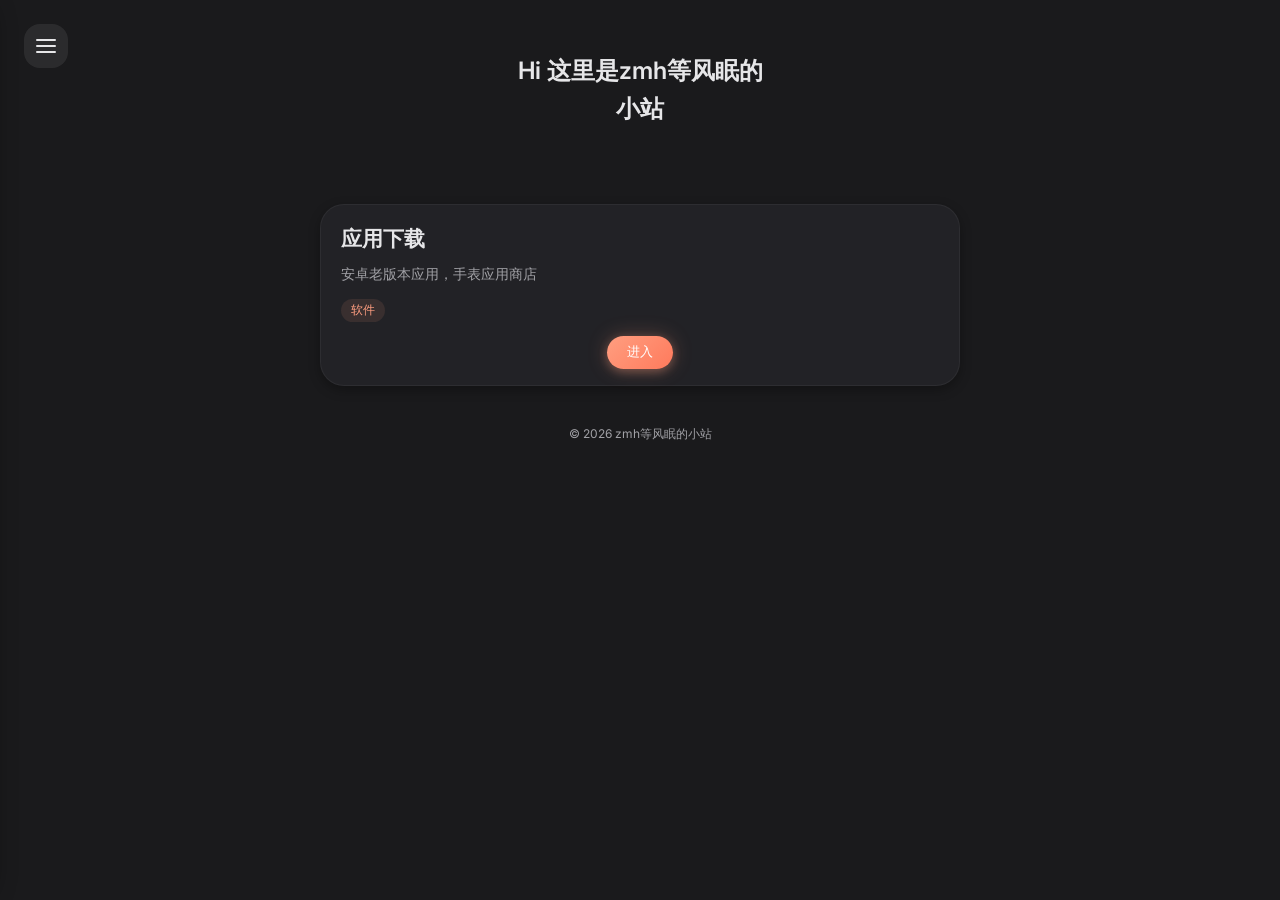
<file: index.html>
<!DOCTYPE html>
<html lang="zh-CN">
<head>
    <meta charset="UTF-8">
    <meta name="viewport" content="width=device-width, initial-scale=1.0">
    <title>zmh等风眠的小站</title>
    <link rel="preconnect" href="https://fonts.googleapis.com">
    <link rel="preconnect" href="https://fonts.gstatic.com" crossorigin>
    <link href="https://fonts.googleapis.com/css2?family=Inter:wght@300;400;500;600&display=swap" rel="stylesheet">
    <style>
        :root {
            --bg: #1a1a1c;
            --surface: #222226;
            --on-surface: #e6e6e8;
            --on-surface-variant: #a1a1a6;
            --primary: #ff9e80;
            --border-radius: 24px;
            --transition: all 0.35s cubic-bezier(0.34, 1.56, 0.64, 1);
            --shadow-sm: 0 4px 12px rgba(0, 0, 0, 0.3);
            --glow: 0 0 20px rgba(255, 158, 128, 0.25);
        }

        * {
            margin: 0;
            padding: 0;
            box-sizing: border-box;
        }

        body {
            font-family: 'Inter', -apple-system, sans-serif;
            background: var(--bg);
            color: var(--on-surface);
            min-height: 100vh;
            overflow-x: hidden;
            padding-bottom: 40px;
        }

        button, a { outline: none; }

        /* === 汉堡菜单按钮 === */
        .menu-btn {
            position: fixed;
            top: 24px;
            left: 24px;
            width: 44px;
            height: 44px;
            border-radius: 16px;
            background: rgba(255, 255, 255, 0.08);
            display: flex;
            flex-direction: column;
            justify-content: center;
            align-items: center;
            cursor: pointer;
            z-index: 50;
            transition: var(--transition);
            border: none;
        }

        .menu-btn:hover { background: rgba(255, 255, 255, 0.15); transform: scale(1.05); }

        .menu-btn span {
            display: block;
            width: 20px;
            height: 2px;
            background: var(--on-surface);
            border-radius: 2px;
            transition: var(--transition);
        }

        .menu-btn span:nth-child(1) { transform: translateY(0); }
        .menu-btn span:nth-child(2) { margin: 4px 0; }
        .menu-btn span:nth-child(3) { transform: translateY(0); }

        .menu-btn.active span:nth-child(1) { transform: translateY(6px) rotate(45deg); }
        .menu-btn.active span:nth-child(2) { opacity: 0; }
        .menu-btn.active span:nth-child(3) { transform: translateY(-6px) rotate(-45deg); }

        /* === 侧滑面板 === */
        .sidebar {
            position: fixed;
            top: 0;
            left: -280px;
            width: 280px;
            height: 100vh;
            background: var(--surface);
            border-radius: 0 var(--border-radius) var(--border-radius) 0;
            box-shadow: -8px 0 24px rgba(0, 0, 0, 0.4);
            transition: var(--transition);
            z-index: 60;
            padding: 32px 24px 24px;
            overflow-y: auto;
            display: flex;
            flex-direction: column;
        }

        .sidebar.active { left: 0; }

        .sidebar-header {
            margin-bottom: 16px;
        }

        .title-lg { font-size: 1.4rem; font-weight: 600; color: var(--on-surface); margin-bottom: 8px; }
        .subtitle { font-size: 1rem; color: var(--on-surface-variant); margin-bottom: 16px; }

        .home-btn {
            display: block;
            width: 100%;
            padding: 12px;
            background: rgba(255, 255, 255, 0.08);
            border-radius: 16px;
            color: var(--on-surface);
            text-align: center;
            text-decoration: none;
            margin-bottom: 12px;
            transition: var(--transition);
            border: none;
            cursor: pointer;
        }

        .home-btn:hover {
            background: rgba(255, 255, 255, 0.15);
            transform: translateY(-2px);
        }

        .articles-count {
            font-size: 0.9rem;
            color: var(--on-surface-variant);
            margin-bottom: 12px;
            padding: 8px 0;
        }

        .contact-section { flex: 1; }

        .contact-section > div { margin-bottom: 16px; }
        .title-md { font-size: 1.15rem; font-weight: 500; color: var(--on-surface); margin-bottom: 12px; }

        /* === 联系卡片 === */
        .contact-card {
            background: color-mix(in srgb, var(--on-surface) 5%, var(--surface));
            border-radius: 16px;
            padding: 16px;
            margin-bottom: 12px;
            transition: var(--transition);
            border: 1px solid rgba(255, 255, 255, 0.05);
            text-decoration: none;
            display: block;
        }

        .contact-card:hover {
            transform: translateY(-2px);
            box-shadow: var(--shadow-sm);
            border-color: rgba(255, 158, 128, 0.2);
        }

        .contact-card-title { font-size: 0.95rem; color: var(--on-surface-variant); margin-bottom: 4px; }
        .contact-card-value { font-size: 1rem; color: var(--on-surface); font-weight: 500; word-break: break-all; }

        .runtime {
            padding-top: 16px;
            border-top: 1px solid rgba(255, 255, 255, 0.05);
            font-size: 0.85rem;
            color: var(--on-surface-variant);
            text-align: center;
        }

        .overlay {
            position: fixed;
            top: 0;
            left: 0;
            width: 100%;
            height: 100%;
            background: rgba(0, 0, 0, 0.6);
            opacity: 0;
            visibility: hidden;
            transition: var(--transition);
            z-index: 55;
        }

        .overlay.active { opacity: 1; visibility: visible; }

        /* === 主内容区 === */
        .container { max-width: 680px; margin: 0 auto; padding: 0 20px; }

        .typewriter-bar {
            height: 180px;
            display: flex;
            flex-direction: column;
            justify-content: center;
            align-items: center;
            text-align: center;
            padding: 0 20px;
        }

        .typewriter-lines {
            font-size: 1.5rem;
            font-weight: 600;
            line-height: 1.4;
            max-width: 500px;
            white-space: normal;
            color: var(--on-surface);
        }

        .line-1 { margin-bottom: 4px; }
        .line-2 { }

        .cursor {
            display: inline-block;
            width: 2px;
            height: 70%;
            background: var(--on-surface);
            animation: blink 1s infinite;
            vertical-align: middle;
            margin-left: 2px;
        }

        @keyframes blink {
            0%, 100% { opacity: 1; }
            50% { opacity: 0; }
        }

        .cards { display: grid; gap: 16px; margin-top: 24px; }

        .card {
            background: var(--surface);
            border-radius: var(--border-radius);
            padding: 20px 20px 16px;
            box-shadow: var(--shadow-sm);
            transition: var(--transition);
            border: 1px solid rgba(255, 255, 255, 0.05);
        }

        .card-title { font-size: 1.3rem; font-weight: 600; margin-bottom: 10px; }
        .card-desc { color: var(--on-surface-variant); margin-bottom: 14px; font-size: 0.9rem; line-height: 1.5; }
        .tags { display: flex; flex-wrap: wrap; gap: 6px; margin-bottom: 14px; }
        .tag {
            background: rgba(255, 158, 128, 0.1);
            color: var(--primary);
            padding: 3px 10px;
            border-radius: 50px;
            font-size: 0.75rem;
            font-weight: 500;
        }

        .btn-group { display: flex; justify-content: center; gap: 10px; margin-top: 10px; }

        .btn {
            padding: 8px 20px;
            border-radius: 50px;
            font-weight: 500;
            font-size: 0.8rem;
            cursor: pointer;
            transition: var(--transition);
            border: none;
            background: rgba(255, 255, 255, 0.05);
            color: var(--on-surface);
            box-shadow: inset 0 2px 4px rgba(0, 0, 0, 0.2);
            text-decoration: none;
        }

        .btn-primary {
            background: linear-gradient(135deg, var(--primary), #ff7a5c);
            color: white;
            box-shadow: var(--glow), 0 3px 10px rgba(255, 158, 128, 0.3);
        }

        footer {
            text-align: center;
            padding: 20px 0;
            color: var(--on-surface-variant);
            font-size: 0.75rem;
            margin-top: 20px;
        }

        @media (max-width: 640px) {
            .sidebar { width: 260px; }
            .typewriter-bar { height: 160px; }
            .typewriter-lines { font-size: 1.35rem; }
        }
    </style>
</head>
<body>
    <!-- 汉堡菜单按钮 -->
    <button class="menu-btn" id="menuBtn">
        <span></span>
        <span></span>
        <span></span>
    </button>

    <!-- 侧滑面板 -->
    <div class="sidebar" id="sidebar">
        <div class="sidebar-header">
            <div class="title-lg">关于本站</div>
            <div class="subtitle">一个玩机爱好者</div>
            
            <a href="https://zmhdfm.github.io/" class="home-btn">首页</a>
            <div class="articles-count" id="articlesCount">文章: 0 篇</div>
        </div>

        <div class="contact-section">
            <div>
                <div class="title-md">联系</div>
                
                <a href="mailto:gathering-light@outlook.com" class="contact-card">
                    <div class="contact-card-title">邮箱</div>
                    <div class="contact-card-value">gathering-light@outlook.com</div>
                </a>
                
                <a href="https://space.bilibili.com/3632299576920713" target="_blank" class="contact-card">
                    <div class="contact-card-title">哔哩哔哩</div>
                    <div class="contact-card-value">UID: 3632299576920713</div>
                </a>
                
                <a href="https://github.com/zmhdfm" target="_blank" class="contact-card">
                    <div class="contact-card-title">GitHub</div>
                    <div class="contact-card-value">github.com/zmhdfm</div>
                </a>
            </div>
        </div>

        <div class="runtime" id="runtime">运行时间: 0 天 0 小时 0 分钟</div>
    </div>

    <!-- 遮罩层 -->
    <div class="overlay" id="overlay"></div>

    <!-- 主内容 -->
    <div class="typewriter-bar">
        <div class="typewriter-lines">
            <div class="line-1">Hi 这里是zmh等风眠的</div>
            <div class="line-2"></div>
        </div>
    </div>

    <div class="container">
        <section class="cards">
            <div class="card">
                <h3 class="card-title">应用下载</h3>
                <p class="card-desc">安卓老版本应用，手表应用商店</p>
                <div class="tags">
                    <span class="tag">软件</span>
                </div>
                <div class="btn-group">
                    <a href="https://zmhdfm.github.io/navigation/" class="btn btn-primary">进入</a>
                </div>
            </div>
        </section>

        <footer>
            <p>© 2026 zmh等风眠的小站</p>
        </footer>
    </div>

    <script>
        const menuBtn = document.getElementById('menuBtn');
        const sidebar = document.getElementById('sidebar');
        const overlay = document.getElementById('overlay');

        const openSidebar = () => {
            sidebar.classList.add('active');
            overlay.classList.add('active');
            menuBtn.classList.add('active');
            document.body.style.overflow = 'hidden';
        };

        const closeSidebar = () => {
            sidebar.classList.remove('active');
            overlay.classList.remove('active');
            menuBtn.classList.remove('active');
            document.body.style.overflow = '';
        };

        menuBtn.addEventListener('click', openSidebar);
        overlay.addEventListener('click', closeSidebar);
        document.addEventListener('keydown', (e) => {
            if (e.key === 'Escape' && sidebar.classList.contains('active')) {
                closeSidebar();
            }
        });

        // 打字机动画
        const line1El = document.querySelector('.line-1');
        const line2El = document.querySelector('.line-2');
        const cursor = document.querySelector('.cursor');

        const text1 = 'Hi 这里是zmh等风眠的';
        const text2 = '小站';
        let index1 = 0;
        let index2 = 0;
        const speed = 55;

        function typeLine1() {
            if (index1 < text1.length) {
                line1El.textContent = text1.substring(0, index1 + 1);
                index1++;
                setTimeout(typeLine1, speed);
            } else {
                setTimeout(() => {
                    line2El.textContent = '';
                    typeLine2();
                }, 10);
            }
        }

        function typeLine2() {
            if (index2 < text2.length) {
                line2El.textContent = text2.substring(0, index2 + 1);
                index2++;
                setTimeout(typeLine2, speed);
            } else {
                cursor.style.opacity = '0';
            }
        }

        setTimeout(typeLine1, 300);

        // 动态获取文章数量
        const cardCount = document.querySelectorAll('.card').length;
        document.getElementById('articlesCount').textContent = `文章: ${cardCount} 篇`;

        // 运行时间计算
        const startTime = new Date('2026-07-05T00:00:00').getTime();
        const runtimeElement = document.getElementById('runtime');

        function updateRuntime() {
            const now = new Date().getTime();
            const diff = now - startTime;
            if (diff < 0) return;
            
            const days = Math.floor(diff / (1000 * 60 * 60 * 24));
            const hours = Math.floor((diff % (1000 * 60 * 60 * 24)) / (1000 * 60 * 60));
            const minutes = Math.floor((diff % (1000 * 60 * 60)) / (1000 * 60));

            runtimeElement.textContent = `运行时间: ${days} 天 ${hours} 小时 ${minutes} 分钟`;
        }

        updateRuntime();
        setInterval(updateRuntime, 60000);

        if (/iP(hone|ad)/.test(navigator.userAgent)) {
            document.body.style.height = '100vh';
            window.addEventListener('load', () => document.body.style.overflow = '');
        }
    </script>
</body>
</html>
</file>
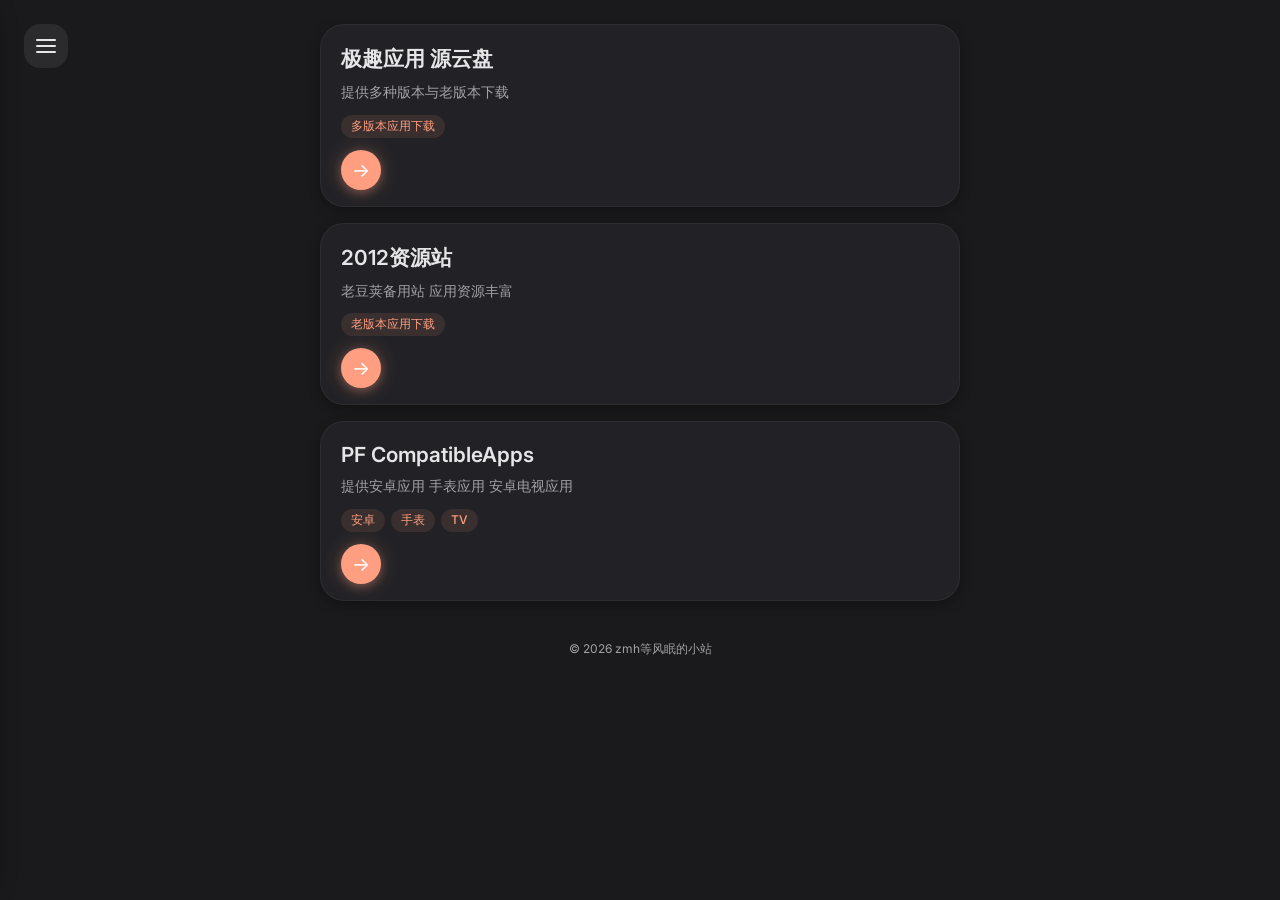
<file: navigation/index.html>
<!DOCTYPE html>
<html lang="zh-CN">
<head>
    <meta charset="UTF-8">
    <meta name="viewport" content="width=device-width, initial-scale=1.0">
    <title>应用下载中心 - zmh等风眠的小站</title>
    <link rel="preconnect" href="https://fonts.googleapis.com">
    <link rel="preconnect" href="https://fonts.gstatic.com" crossorigin>
    <link href="https://fonts.googleapis.com/css2?family=Inter:wght@300;400;500;600&display=swap" rel="stylesheet">
    <style>
        :root {
            --bg: #1a1a1c;
            --surface: #222226;
            --on-surface: #e6e6e8;
            --on-surface-variant: #a1a1a6;
            --primary: #ff9e80;
            --border-radius: 24px;
            --transition: all 0.35s cubic-bezier(0.34, 1.56, 0.64, 1);
            --shadow-sm: 0 4px 12px rgba(0, 0, 0, 0.3);
            --glow: 0 0 20px rgba(255, 158, 128, 0.25);
        }

        * {
            margin: 0;
            padding: 0;
            box-sizing: border-box;
        }

        body {
            font-family: 'Inter', -apple-system, sans-serif;
            background: var(--bg);
            color: var(--on-surface);
            min-height: 100vh;
            overflow-x: hidden;
            padding-bottom: 40px;
        }

        button, a { outline: none; }

        /* === 汉堡菜单按钮 === */
        .menu-btn {
            position: fixed;
            top: 24px;
            left: 24px;
            width: 44px;
            height: 44px;
            border-radius: 16px;
            background: rgba(255, 255, 255, 0.08);
            display: flex;
            flex-direction: column;
            justify-content: center;
            align-items: center;
            cursor: pointer;
            z-index: 50;
            transition: var(--transition);
            border: none;
        }

        .menu-btn:hover { background: rgba(255, 255, 255, 0.15); transform: scale(1.05); }

        .menu-btn span {
            display: block;
            width: 20px;
            height: 2px;
            background: var(--on-surface);
            border-radius: 2px;
            transition: var(--transition);
        }

        .menu-btn span:nth-child(1) { transform: translateY(0); }
        .menu-btn span:nth-child(2) { margin: 4px 0; }
        .menu-btn span:nth-child(3) { transform: translateY(0); }

        .menu-btn.active span:nth-child(1) { transform: translateY(6px) rotate(45deg); }
        .menu-btn.active span:nth-child(2) { opacity: 0; }
        .menu-btn.active span:nth-child(3) { transform: translateY(-6px) rotate(-45deg); }

        /* === 侧滑面板 === */
        .sidebar {
            position: fixed;
            top: 0;
            left: -280px;
            width: 280px;
            height: 100vh;
            background: var(--surface);
            border-radius: 0 var(--border-radius) var(--border-radius) 0;
            box-shadow: -8px 0 24px rgba(0, 0, 0, 0.4);
            transition: var(--transition);
            z-index: 60;
            padding: 32px 24px 24px;
            overflow-y: auto;
            display: flex;
            flex-direction: column;
        }

        .sidebar.active { left: 0; }

        .sidebar-header {
            margin-bottom: 16px;
        }

        .title-lg { font-size: 1.4rem; font-weight: 600; color: var(--on-surface); margin-bottom: 8px; }
        .subtitle { font-size: 1rem; color: var(--on-surface-variant); margin-bottom: 16px; }

        .home-btn {
            display: block;
            width: 100%;
            padding: 12px;
            background: rgba(255, 255, 255, 0.08);
            border-radius: 16px;
            color: var(--on-surface);
            text-align: center;
            text-decoration: none;
            margin-bottom: 12px;
            transition: var(--transition);
            border: none;
            cursor: pointer;
        }

        .home-btn:hover {
            background: rgba(255, 255, 255, 0.15);
            transform: translateY(-2px);
        }

        .articles-count {
            font-size: 0.9rem;
            color: var(--on-surface-variant);
            margin-bottom: 12px;
            padding: 8px 0;
        }

        .contact-section { flex: 1; }

        .contact-section > div { margin-bottom: 16px; }
        .title-md { font-size: 1.15rem; font-weight: 500; color: var(--on-surface); margin-bottom: 12px; }

        /* === 联系卡片 === */
        .contact-card {
            background: color-mix(in srgb, var(--on-surface) 5%, var(--surface));
            border-radius: 16px;
            padding: 16px;
            margin-bottom: 12px;
            transition: var(--transition);
            border: 1px solid rgba(255, 255, 255, 0.05);
            text-decoration: none;
            display: block;
        }

        .contact-card:hover {
            transform: translateY(-2px);
            box-shadow: var(--shadow-sm);
            border-color: rgba(255, 158, 128, 0.2);
        }

        .contact-card-title { font-size: 0.95rem; color: var(--on-surface-variant); margin-bottom: 4px; }
        .contact-card-value { font-size: 1rem; color: var(--on-surface); font-weight: 500; word-break: break-all; }

        .runtime {
            padding-top: 16px;
            border-top: 1px solid rgba(255, 255, 255, 0.05);
            font-size: 0.85rem;
            color: var(--on-surface-variant);
            text-align: center;
        }

        .overlay {
            position: fixed;
            top: 0;
            left: 0;
            width: 100%;
            height: 100%;
            background: rgba(0, 0, 0, 0.6);
            opacity: 0;
            visibility: hidden;
            transition: var(--transition);
            z-index: 55;
        }

        .overlay.active { opacity: 1; visibility: visible; }

        /* === 主内容区 === */
        .container { max-width: 680px; margin: 0 auto; padding: 24px 20px 40px; }

        .apps-grid {
            display: grid;
            gap: 16px;
        }

        .app-card {
            background: var(--surface);
            border-radius: var(--border-radius);
            padding: 20px 20px 16px;
            box-shadow: var(--shadow-sm);
            transition: var(--transition);
            border: 1px solid rgba(255, 255, 255, 0.05);
            text-decoration: none;
            display: block;
        }

        .app-card:hover {
            transform: translateY(-4px);
            box-shadow: 0 8px 20px rgba(0, 0, 0, 0.3);
            border-color: rgba(255, 158, 128, 0.2);
        }

        .app-title { font-size: 1.3rem; font-weight: 600; margin-bottom: 8px; color: var(--on-surface); }
        .app-desc { color: var(--on-surface-variant); margin-bottom: 12px; font-size: 0.9rem; line-height: 1.5; }

        .app-tags { display: flex; flex-wrap: wrap; gap: 6px; margin-bottom: 12px; }
        .app-tag {
            background: rgba(255, 158, 128, 0.1);
            color: var(--primary);
            padding: 3px 10px;
            border-radius: 50px;
            font-size: 0.75rem;
            font-weight: 500;
        }

        .app-arrow-btn {
            display: inline-flex;
            align-items: center;
            justify-content: center;
            width: 40px;
            height: 40px;
            border-radius: 50%;
            background: var(--primary);
            color: white;
            font-size: 1.2rem;
            text-decoration: none;
            transition: var(--transition);
            box-shadow: var(--glow), 0 3px 10px rgba(255, 158, 128, 0.3);
        }

        .app-arrow-btn:hover {
            transform: translateY(-2px) scale(1.05);
            box-shadow: var(--glow), 0 5px 15px rgba(255, 158, 128, 0.4);
        }

        footer {
            text-align: center;
            padding: 20px 0;
            color: var(--on-surface-variant);
            font-size: 0.75rem;
            margin-top: 20px;
        }

        @media (max-width: 640px) {
            .sidebar { width: 260px; }
        }
    </style>
</head>
<body>
    <!-- 汉堡菜单按钮 -->
    <button class="menu-btn" id="menuBtn">
        <span></span>
        <span></span>
        <span></span>
    </button>

    <!-- 侧滑面板 -->
    <div class="sidebar" id="sidebar">
        <div class="sidebar-header">
            <div class="title-lg">关于本站</div>
            <div class="subtitle">一个玩机爱好者</div>
            
            <a href="https://zmhdfm.github.io/" class="home-btn">首页</a>
            <div class="articles-count" id="articlesCount">应用: 0 个</div>
        </div>

        <div class="contact-section">
            <div>
                <div class="title-md">联系</div>
                
                <a href="mailto:gathering-light@outlook.com" class="contact-card">
                    <div class="contact-card-title">邮箱</div>
                    <div class="contact-card-value">gathering-light@outlook.com</div>
                </a>
                
                <a href="https://space.bilibili.com/3632299576920713" target="_blank" class="contact-card">
                    <div class="contact-card-title">哔哩哔哩</div>
                    <div class="contact-card-value">UID: 3632299576920713</div>
                </a>
                
                <a href="https://github.com/zmhdfm" target="_blank" class="contact-card">
                    <div class="contact-card-title">GitHub</div>
                    <div class="contact-card-value">github.com/zmhdfm</div>
                </a>
            </div>
        </div>

        <div class="runtime" id="runtime">运行时间: 0 天 0 小时 0 分钟</div>
    </div>

    <!-- 遮罩层 -->
    <div class="overlay" id="overlay"></div>

    <!-- 主内容：应用卡片列表 -->
    <div class="container">
        <section class="apps-grid">
            <!-- 应用 1 -->
            <a href="https://jqyy.org/source.php?mode=" class="app-card">
                <h3 class="app-title">极趣应用 源云盘</h3>
                <p class="app-desc">提供多种版本与老版本下载</p>
                <div class="app-tags">
                    <span class="app-tag">多版本应用下载</span>
                </div>
                <div class="btn-group">
                    <span class="app-arrow-btn">→</span>
                </div>
            </a>

            <!-- 应用 2 -->
            <a href="http://2012rs.oldpods.cn/" class="app-card">
                <h3 class="app-title">2012资源站</h3>
                <p class="app-desc">老豆荚备用站 应用资源丰富</p>
                <div class="app-tags">
                    <span class="app-tag">老版本应用下载</span>
                </div>
                <div class="btn-group">
                    <span class="app-arrow-btn">→</span>
                </div>
            </a>

            <!-- 应用 3 -->
            <a href="http://pfandroidapps.lovestoblog.com/?i=1" class="app-card">
                <h3 class="app-title">PF CompatibleApps</h3>
                <p class="app-desc">提供安卓应用 手表应用 安卓电视应用</p>
                <div class="app-tags">
                    <span class="app-tag">安卓</span>
                    <span class="app-tag">手表</span>
                    <span class="app-tag">TV</span>
                </div>
                <div class="btn-group">
                    <span class="app-arrow-btn">→</span>
                </div>
            </a>
        </section>

        <footer>
            <p>© 2026 zmh等风眠的小站</p>
        </footer>
    </div>

    <script>
        const menuBtn = document.getElementById('menuBtn');
        const sidebar = document.getElementById('sidebar');
        const overlay = document.getElementById('overlay');

        const openSidebar = () => {
            sidebar.classList.add('active');
            overlay.classList.add('active');
            menuBtn.classList.add('active');
            document.body.style.overflow = 'hidden';
        };

        const closeSidebar = () => {
            sidebar.classList.remove('active');
            overlay.classList.remove('active');
            menuBtn.classList.remove('active');
            document.body.style.overflow = '';
        };

        menuBtn.addEventListener('click', openSidebar);
        overlay.addEventListener('click', closeSidebar);
        document.addEventListener('keydown', (e) => {
            if (e.key === 'Escape' && sidebar.classList.contains('active')) {
                closeSidebar();
            }
        });

        // 动态获取应用数量
        const appCount = document.querySelectorAll('.app-card').length;
        document.getElementById('articlesCount').textContent = `应用: ${appCount} 个`;

        // 运行时间计算
        const startTime = new Date('2026-07-05T00:00:00').getTime();
        const runtimeElement = document.getElementById('runtime');

        function updateRuntime() {
            const now = new Date().getTime();
            const diff = now - startTime;
            if (diff < 0) return;
            
            const days = Math.floor(diff / (1000 * 60 * 60 * 24));
            const hours = Math.floor((diff % (1000 * 60 * 60 * 24)) / (1000 * 60 * 60));
            const minutes = Math.floor((diff % (1000 * 60 * 60)) / (1000 * 60));

            runtimeElement.textContent = `运行时间: ${days} 天 ${hours} 小时 ${minutes} 分钟`;
        }

        updateRuntime();
        setInterval(updateRuntime, 60000);

        if (/iP(hone|ad)/.test(navigator.userAgent)) {
            document.body.style.height = '100vh';
            window.addEventListener('load', () => document.body.style.overflow = '');
        }
    </script>
</body>
</html>
</file>
